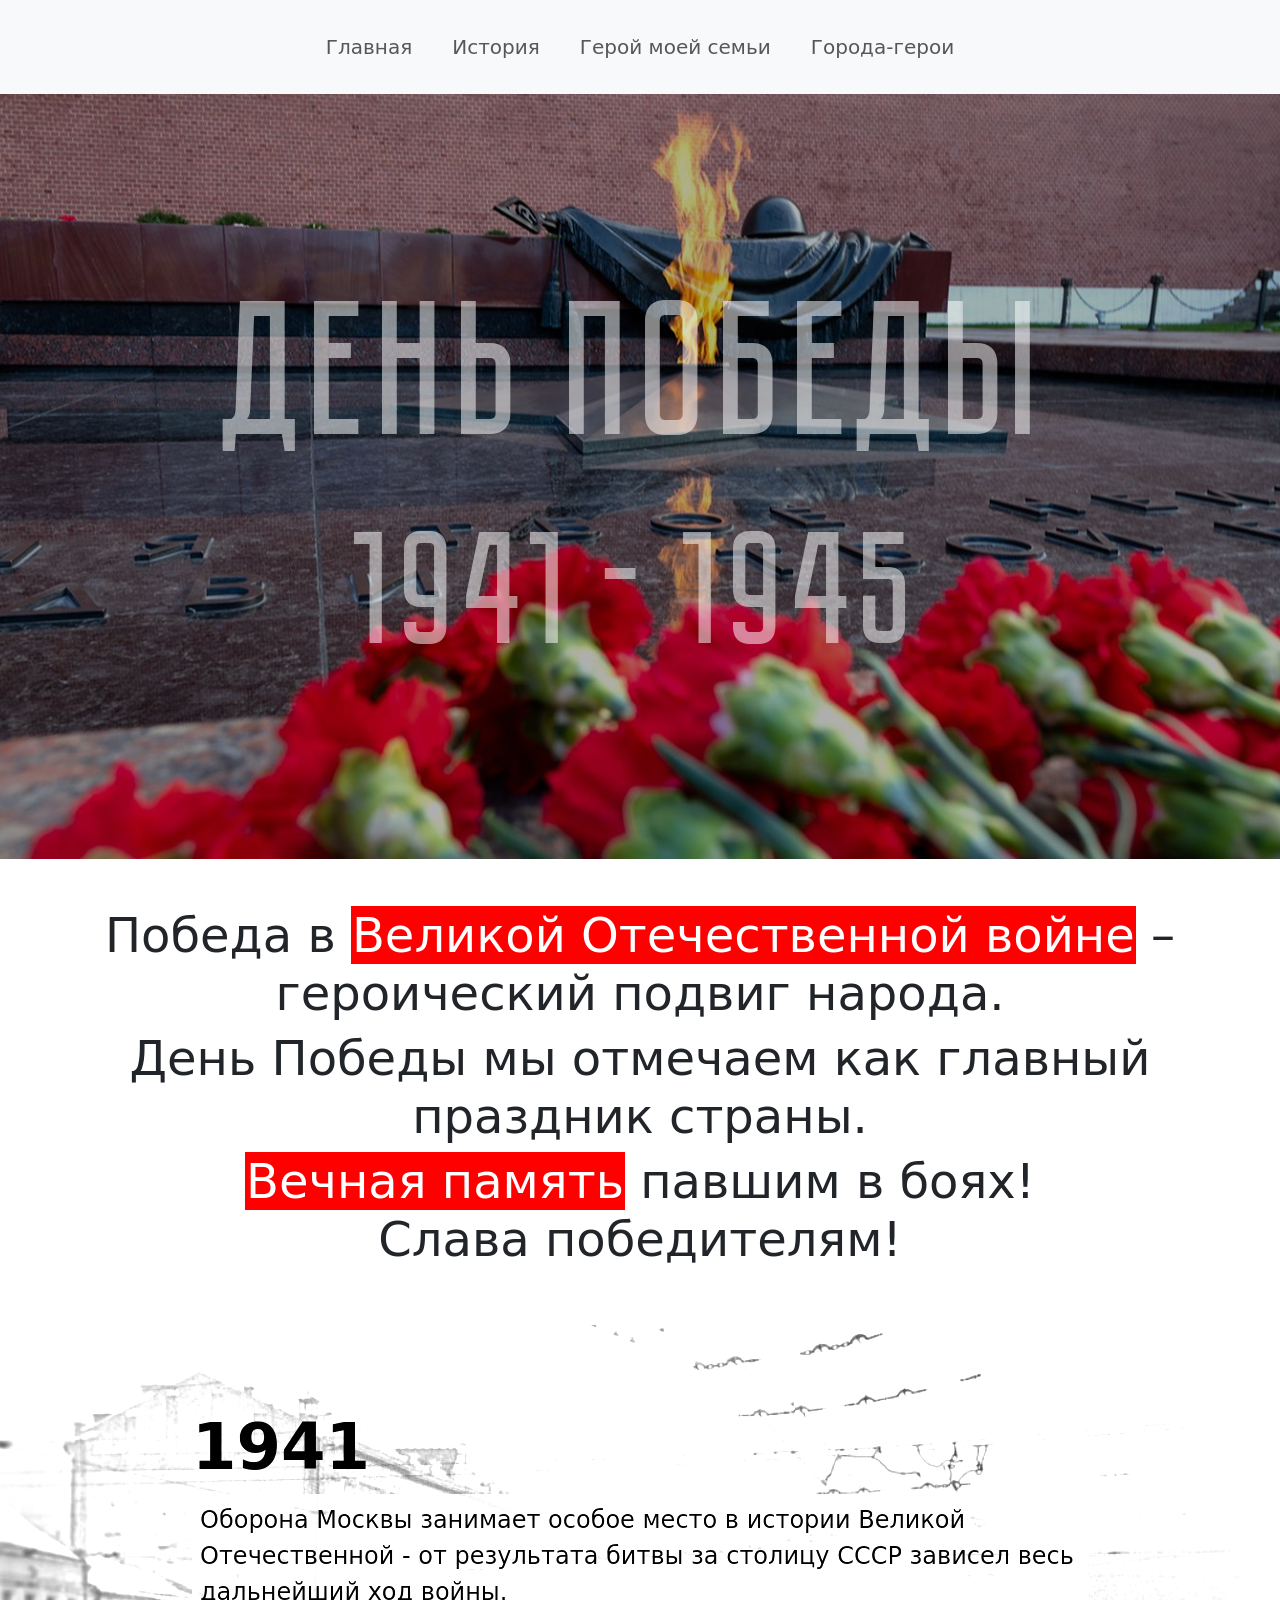
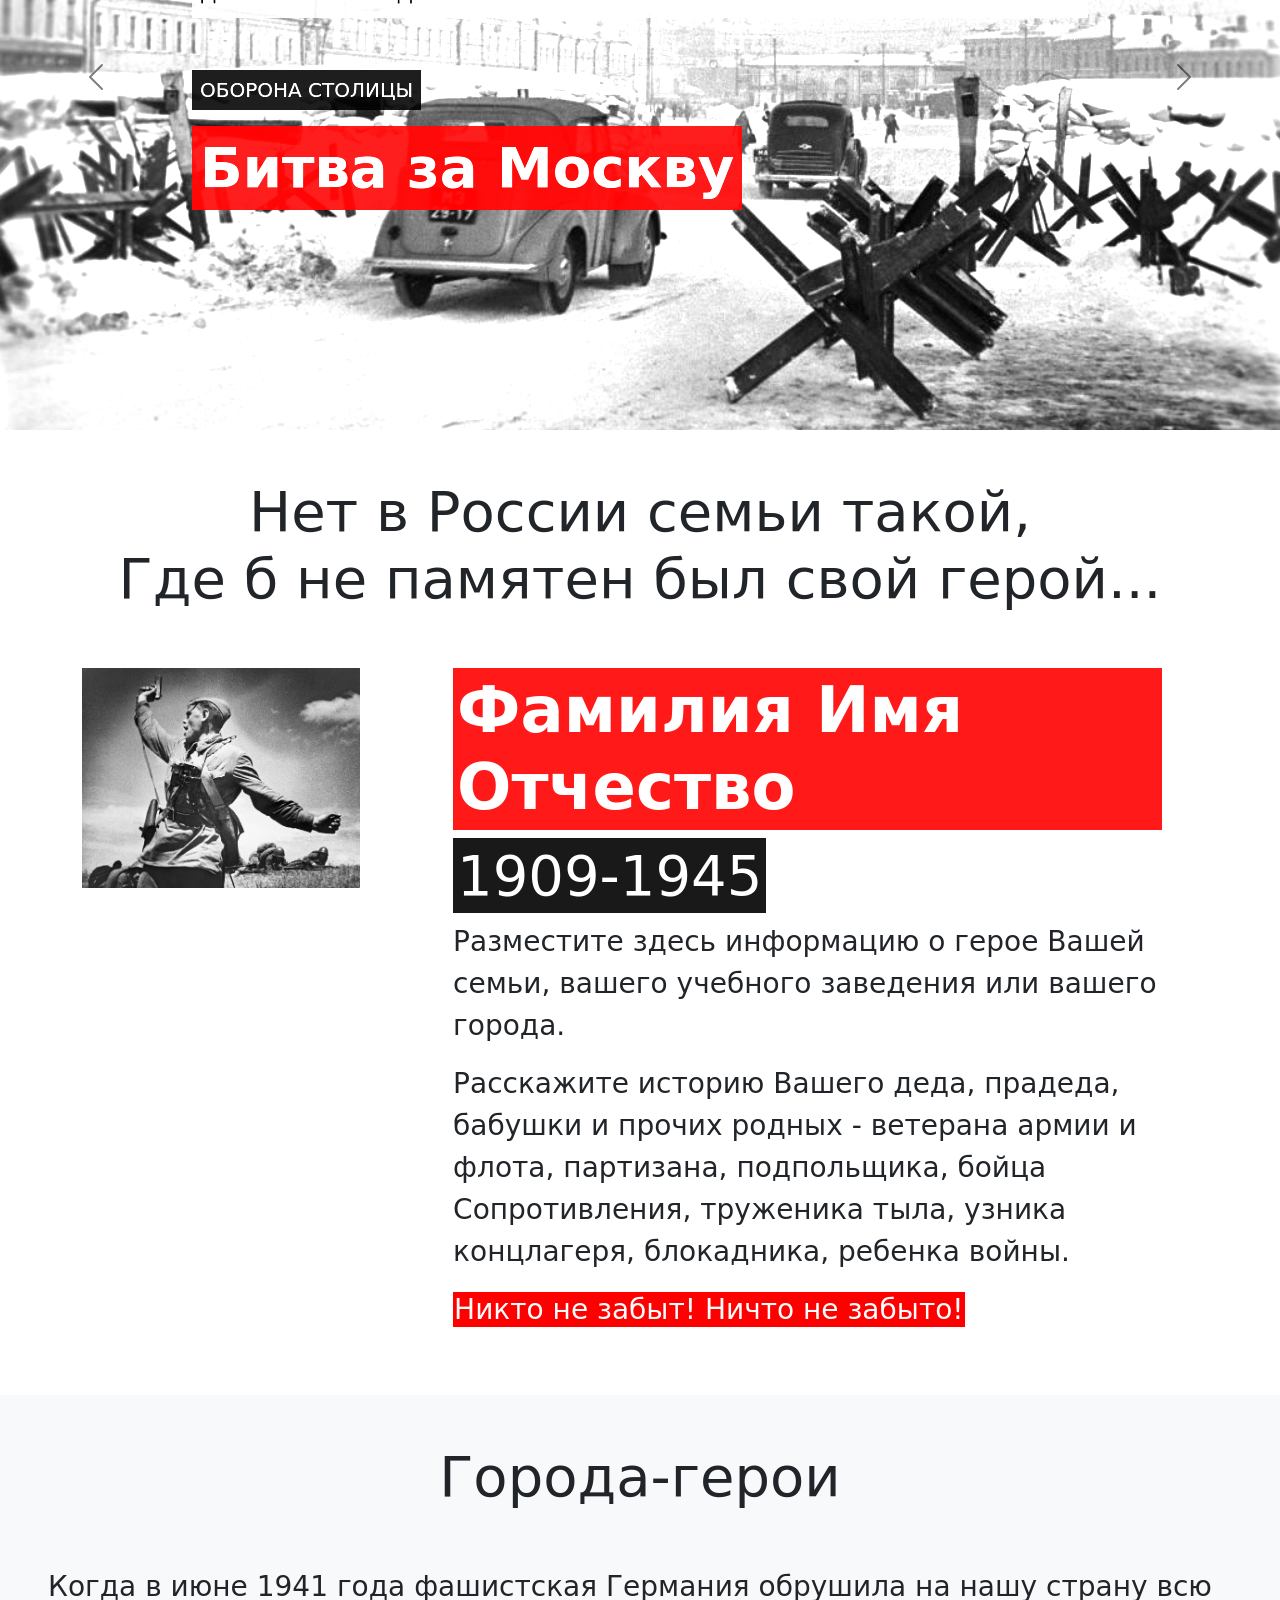
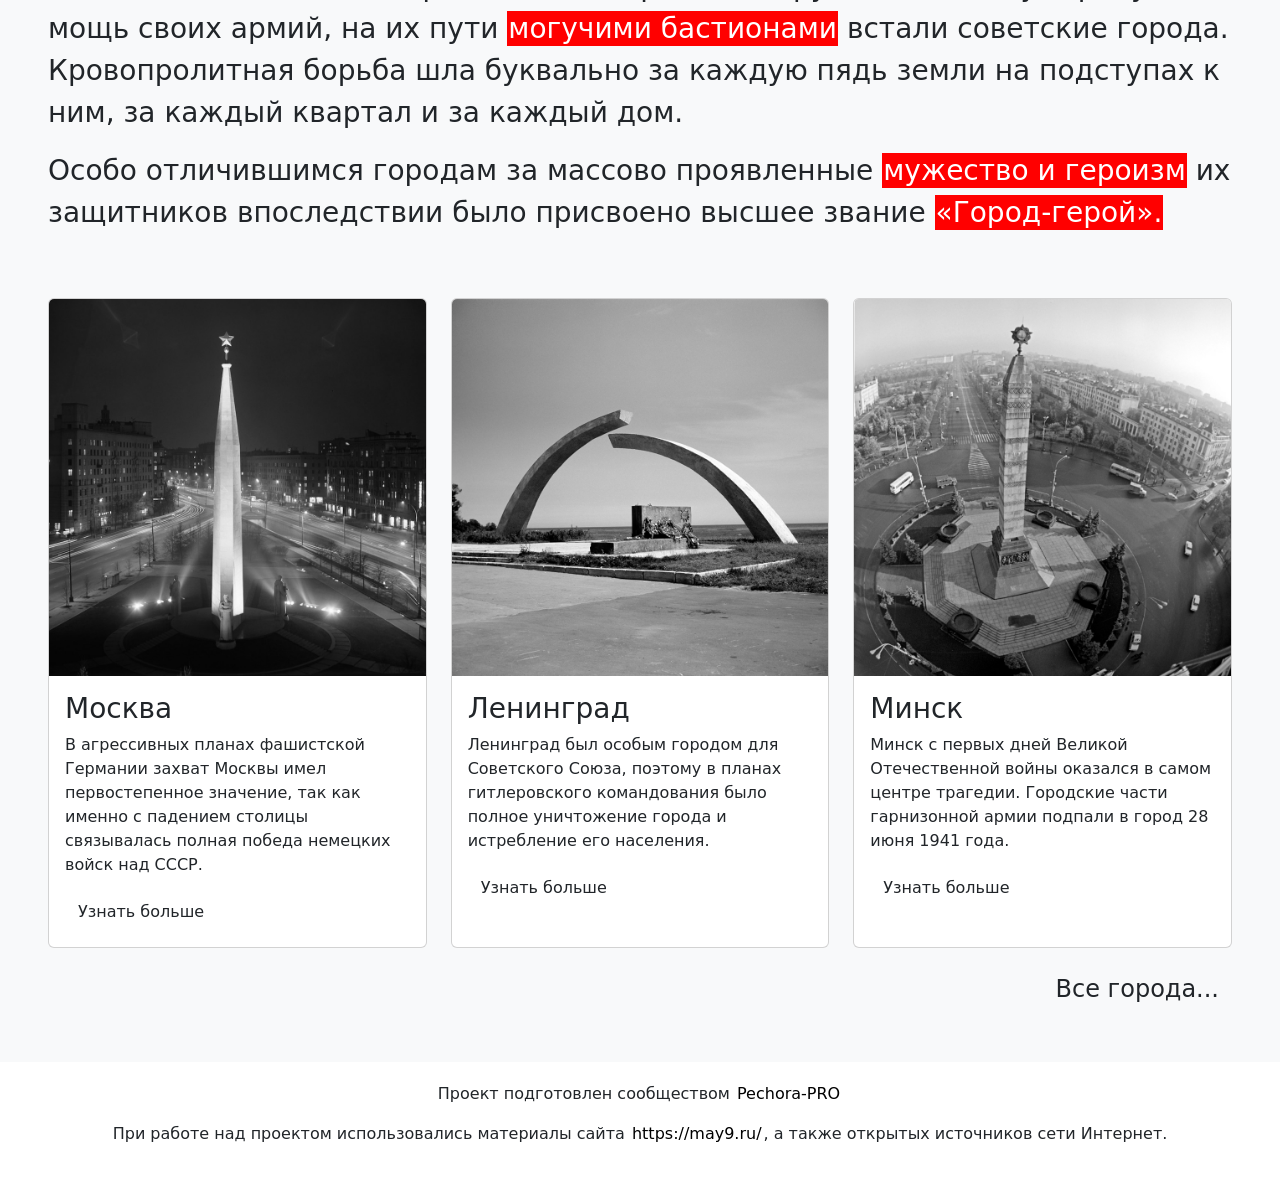
<file: denpobedi/index.html>
<!DOCTYPE html>
<html lang="ru">
<head>
    <meta charset="UTF-8">
    <meta name="viewport" content="width=device-width, initial-scale=1.0">
    <title>День Победы</title>
    <link href="https://cdn.jsdelivr.net/npm/bootstrap@5.3.3/dist/css/bootstrap.min.css" rel="stylesheet" integrity="sha384-QWTKZyjpPEjISv5WaRU9OFeRpok6YctnYmDr5pNlyT2bRjXh0JMhjY6hW+ALEwIH" crossorigin="anonymous">
    <link rel="stylesheet" href="assets/style/style.css">
</head>
<body>
    <!-- Меню -->
    <nav class="navbar navbar-expand-lg bg-body-tertiary">
        <div class="container-fluid p-3">
            <a class="navbar-brand d-block d-lg-none" href="index.html">День Победы</a>
            <button class="navbar-toggler" type="button" data-bs-toggle="collapse" data-bs-target="#header-nav" aria-controls="header-nav" aria-expanded="false" aria-label="Toggle navigation">
                <span class="navbar-toggler-icon"></span>
            </button>
            <div class="collapse navbar-collapse justify-content-md-center fs-5" id="header-nav">
                <div class="navbar-nav">
                    <a class="nav-link me-4" href="index.html">Главная</a>
                    <a class="nav-link me-4" href="index.html#history">История</a>
                    <a class="nav-link me-4" href="index.html#hero">Герой моей семьи</a>
                    <a class="nav-link" href="hero-city.html">Города-герои</a>
                </div>
            </div>
        </div>
    </nav>

    <!-- Баннер -->
    <section class="banner">
        <div class="content w-100">
            <h1>ДЕНЬ ПОБЕДЫ</h1>
            <h2>1941 - 1945</h2>
        </div>
    </section>

    <main>
        <!-- История -->
        <div class="history p-5 text-center" id="history">
            <h2 class="display-5">
                Победа в <span class="select">Великой Отечественной войне</span> – <br> героический подвиг народа.
            </h2>
            <h2 class="display-5">
                День Победы мы отмечаем как главный праздник страны.
            </h2>
            <h2 class="display-5">
                <span class="select">Вечная память</span> павшим в боях! <br> Слава победителям!
            </h2>
        </div>

        <!-- Карусель -->
        <div id="carousel" class="carousel slide" data-bs-theme="dark">
            <div class="carousel-inner">
                <!-- Слайд 1 -->
                <div class="carousel-item active" data-bs-interval="3000">
                    <img src="assets/media/carousel/battle-for-Moscow.jpg" class="d-block w-100" alt="Битва за Москву">
                    <div class="carousel-caption text-start">
                        <h4 class="display-3 carousel-date">1941</h4>
                        <p class="carousel-text p-2 d-none d-lg-block">Оборона Москвы занимает особое место в истории Великой Отечественной - от результата битвы за столицу СССР зависел весь дальнейший ход войны.</p>
                        <h5 class="carousel-note d-none d-sm-inline-block text-uppercase p-2 my-2">Оборона столицы</h5>
                        <br>
                        <h5 class="display-4 fw-bold carousel-title p-2 my-2">Битва за Москву</h5>
                    </div>
                </div>
                
                <!-- Слайд 2 -->
                <div class="carousel-item" data-bs-interval="3000">
                    <img src="assets/media/carousel/battle-for-the-Caucasus.jpg" class="d-block w-100" alt="Битва за Кавказ">
                    <div class="carousel-caption text-start">
                        <h4 class="display-3 carousel-date">1942-1943</h4>
                        <p class="carousel-text p-2 d-none d-lg-block">Битва за Кавказ имела огромное стратегическое значение - здесь решалась судьба нефтяных районов страны.</p>
                        <h5 class="carousel-note d-none d-sm-inline-block text-uppercase p-2 my-2">Южный фронт</h5>
                        <br>
                        <h5 class="display-4 fw-bold carousel-title p-2 my-2">Битва за Кавказ</h5>
                    </div>
                </div>

                <!-- Слайд 3 -->
                <div class="carousel-item" data-bs-interval="3000">
                    <img src="assets/media/carousel/battle-of-Kursk.jpg" class="d-block w-100" alt="Курская битва">
                    <div class="carousel-caption text-start">
                        <h4 class="display-3 carousel-date">1943</h4>
                        <p class="carousel-text p-2 d-none d-lg-block">Курская битва стала последним крупным наступлением вермахта на Восточном фронте и завершилась полной победой Красной Армии.</p>
                        <h5 class="carousel-note d-none d-sm-inline-block text-uppercase p-2 my-2">Коренной перелом</h5>
                        <br>
                        <h5 class="display-4 fw-bold carousel-title p-2 my-2">Курская битва</h5>
                    </div>
                </div>

                <!-- Слайд 4 -->
                <div class="carousel-item" data-bs-interval="3000">
                    <img src="assets/media/carousel/battle-of-Rzhev.jpg" class="d-block w-100" alt="Ржевская битва">
                    <div class="carousel-caption text-start">
                        <h4 class="display-3 carousel-date">1942-1943</h4>
                        <p class="carousel-text p-2 d-none d-lg-block">Ржевская битва - одна из самых кровопролитных сражений войны, где советские войска сковали значительные силы противника.</p>
                        <h5 class="carousel-note d-none d-sm-inline-block text-uppercase p-2 my-2">Ржевский выступ</h5>
                        <br>
                        <h5 class="display-4 fw-bold carousel-title p-2 my-2">Ржевская битва</h5>
                    </div>
                </div>

                <!-- Слайд 5 -->
                <div class="carousel-item" data-bs-interval="3000">
                    <img src="assets/media/carousel/battle-of-Stalingrad.jpg" class="d-block w-100" alt="Сталинградская битва">
                    <div class="carousel-caption text-start">
                        <h4 class="display-3 carousel-date">1942-1943</h4>
                        <p class="carousel-text p-2 d-none d-lg-block">Сталинградская битва стала коренным переломом в ходе Великой Отечественной войны.</p>
                        <h5 class="carousel-note d-none d-sm-inline-block text-uppercase p-2 my-2">Коренной перелом</h5>
                        <br>
                        <h5 class="display-4 fw-bold carousel-title p-2 my-2">Сталинградская битва</h5>
                    </div>
                </div>

                <!-- Слайд 6 -->
                <div class="carousel-item" data-bs-interval="3000">
                    <img src="assets/media/carousel/battle-of-the-Dnieper.jpg" class="d-block w-100" alt="Битва за Днепр">
                    <div class="carousel-caption text-start">
                        <h4 class="display-3 carousel-date">1943</h4>
                        <p class="carousel-text p-2 d-none d-lg-block">Битва за Днепр - одна из крупнейших военных операций, в ходе которой была освобождена Левобережная Украина.</p>
                        <h5 class="carousel-note d-none d-sm-inline-block text-uppercase p-2 my-2">Освобождение Украины</h5>
                        <br>
                        <h5 class="display-4 fw-bold carousel-title p-2 my-2">Битва за Днепр</h5>
                    </div>
                </div>

                <!-- Слайд 7 -->
                <div class="carousel-item" data-bs-interval="3000">
                    <img src="assets/media/carousel/defense-of-Leningrad.jpg" class="d-block w-100" alt="Оборона Ленинграда">
                    <div class="carousel-caption text-start">
                        <h4 class="display-3 carousel-date">1941-1944</h4>
                        <p class="carousel-text p-2 d-none d-lg-block">900 дней длилась блокада Ленинграда. Город выстоял благодаря мужеству его жителей и защитников.</p>
                        <h5 class="carousel-note d-none d-sm-inline-block text-uppercase p-2 my-2">Блокада</h5>
                        <br>
                        <h5 class="display-4 fw-bold carousel-title p-2 my-2">Оборона Ленинграда</h5>
                    </div>
                </div>

                <!-- Слайд 8 -->
                <div class="carousel-item" data-bs-interval="3000">
                    <img src="assets/media/carousel/defense-of-Sevastopol.jpg" class="d-block w-100" alt="Оборона Севастополя">
                    <div class="carousel-caption text-start">
                        <h4 class="display-3 carousel-date">1941-1942</h4>
                        <p class="carousel-text p-2 d-none d-lg-block">250 дней героической обороны Севастополя сковали значительные силы противника.</p>
                        <h5 class="carousel-note d-none d-sm-inline-block text-uppercase p-2 my-2">Героическая оборона</h5>
                        <br>
                        <h5 class="display-4 fw-bold carousel-title p-2 my-2">Оборона Севастополя</h5>
                    </div>
                </div>

                <!-- Слайд 9 -->
                <div class="carousel-item" data-bs-interval="3000">
                    <img src="assets/media/carousel/finland.jpg" class="d-block w-100" alt="Советско-финская война">
                    <div class="carousel-caption text-start">
                        <h4 class="display-3 carousel-date">1939-1940</h4>
                        <p class="carousel-text p-2 d-none d-lg-block">Советско-финская война укрепила северо-западные границы СССР накануне Великой Отечественной.</p>
                        <h5 class="carousel-note d-none d-sm-inline-block text-uppercase p-2 my-2">Зимняя война</h5>
                        <br>
                        <h5 class="display-4 fw-bold carousel-title p-2 my-2">Советско-финская война</h5>
                    </div>
                </div>

                <!-- Слайд 10 -->
                <div class="carousel-item" data-bs-interval="3000">
                    <img src="assets/media/carousel/liberation-of-Crimea.jpg" class="d-block w-100" alt="Освобождение Крыма">
                    <div class="carousel-caption text-start">
                        <h4 class="display-3 carousel-date">1944</h4>
                        <p class="carousel-text p-2 d-none d-lg-block">Крымская наступательная операция завершилась полным освобождением Крыма от фашистских захватчиков.</p>
                        <h5 class="carousel-note d-none d-sm-inline-block text-uppercase p-2 my-2">Освобождение</h5>
                        <br>
                        <h5 class="display-4 fw-bold carousel-title p-2 my-2">Освобождение Крыма</h5>
                    </div>
                </div>

                <!-- Слайд 11 -->
                <div class="carousel-item" data-bs-interval="3000">
                    <img src="assets/media/carousel/liberation-of-Hungary.jpg" class="d-block w-100" alt="Освобождение Венгрии">
                    <div class="carousel-caption text-start">
                        <h4 class="display-3 carousel-date">1944-1945</h4>
                        <p class="carousel-text p-2 d-none d-lg-block">Будапештская операция - освобождение Венгрии от фашистской оккупации.</p>
                        <h5 class="carousel-note d-none d-sm-inline-block text-uppercase p-2 my-2">Венгрия</h5>
                        <br>
                        <h5 class="display-4 fw-bold carousel-title p-2 my-2">Освобождение Венгрии</h5>
                    </div>
                </div>

                <!-- Слайд 12 -->
                <div class="carousel-item" data-bs-interval="3000">
                    <img src="assets/media/carousel/liberation-of-Poland.jpg" class="d-block w-100" alt="Освобождение Польши">
                    <div class="carousel-caption text-start">
                        <h4 class="display-3 carousel-date">1944-1945</h4>
                        <p class="carousel-text p-2 d-none d-lg-block">Висло-Одерская операция - освобождение Польши и выход к границам Германии.</p>
                        <h5 class="carousel-note d-none d-sm-inline-block text-uppercase p-2 my-2">Польша</h5>
                        <br>
                        <h5 class="display-4 fw-bold carousel-title p-2 my-2">Освобождение Польши</h5>
                    </div>
                </div>

                <!-- Слайд 13 -->
                <div class="carousel-item" data-bs-interval="3000">
                    <img src="assets/media/carousel/liberation-of-Right-Bank-Ukraine.jpg" class="d-block w-100" alt="Освобождение Правобережной Украины">
                    <div class="carousel-caption text-start">
                        <h4 class="display-3 carousel-date">1944</h4>
                        <p class="carousel-text p-2 d-none d-lg-block">Днепровско-Карпатская операция - полное освобождение Правобережной Украины.</p>
                        <h5 class="carousel-note d-none d-sm-inline-block text-uppercase p-2 my-2">Украина</h5>
                        <br>
                        <h5 class="display-4 fw-bold carousel-title p-2 my-2">Освобождение Правобережной Украины</h5>
                    </div>
                </div>

                <!-- Слайд 14 -->
                <div class="carousel-item" data-bs-interval="3000">
                    <img src="assets/media/carousel/liberation-of-Romania.jpg" class="d-block w-100" alt="Освобождение Румынии">
                    <div class="carousel-caption text-start">
                        <h4 class="display-3 carousel-date">1944</h4>
                        <p class="carousel-text p-2 d-none d-lg-block">Ясско-Кишиневская операция - освобождение Румынии и выход к Балканам.</p>
                        <h5 class="carousel-note d-none d-sm-inline-block text-uppercase p-2 my-2">Румыния</h5>
                        <br>
                        <h5 class="display-4 fw-bold carousel-title p-2 my-2">Освобождение Румынии</h5>
                    </div>
                </div>

                <!-- Слайд 15 -->
                <div class="carousel-item" data-bs-interval="3000">
                    <img src="assets/media/carousel/liberation-of-the-Baltic.jpg" class="d-block w-100" alt="Освобождение Прибалтики">
                    <div class="carousel-caption text-start">
                        <h4 class="display-3 carousel-date">1944</h4>
                        <p class="carousel-text p-2 d-none d-lg-block">Прибалтийская операция - освобождение Литвы, Латвии и Эстонии.</p>
                        <h5 class="carousel-note d-none d-sm-inline-block text-uppercase p-2 my-2">Прибалтика</h5>
                        <br>
                        <h5 class="display-4 fw-bold carousel-title p-2 my-2">Освобождение Прибалтики</h5>
                    </div>
                </div>

                <!-- Слайд 16 -->
                <div class="carousel-item" data-bs-interval="3000">
                    <img src="assets/media/carousel/operation-Bagration.jpg" class="d-block w-100" alt="Операция Багратион">
                    <div class="carousel-caption text-start">
                        <h4 class="display-3 carousel-date">1944</h4>
                        <p class="carousel-text p-2 d-none d-lg-block">Операция «Багратион» - одна из крупнейших военных операций, в результате которой была освобождена Белоруссия.</p>
                        <h5 class="carousel-note d-none d-sm-inline-block text-uppercase p-2 my-2">Белоруссия</h5>
                        <br>
                        <h5 class="display-4 fw-bold carousel-title p-2 my-2">Операция «Багратион»</h5>
                    </div>
                </div>

                <!-- Слайд 17 -->
                <div class="carousel-item" data-bs-interval="3000">
                    <img src="assets/media/carousel/results-of-the-war.jpg" class="d-block w-100" alt="Итоги войны">
                    <div class="carousel-caption text-start">
                        <h4 class="display-3 carousel-date">1945</h4>
                        <p class="carousel-text p-2 d-none d-lg-block">9 мая 1945 года - День Победы! Великая Отечественная война завершилась полной победой советского народа.</p>
                        <h5 class="carousel-note d-none d-sm-inline-block text-uppercase p-2 my-2">Победа!</h5>
                        <br>
                        <h5 class="display-4 fw-bold carousel-title p-2 my-2">Итоги войны</h5>
                    </div>
                </div>

                <!-- Слайд 18 -->
                <div class="carousel-item" data-bs-interval="3000">
                    <img src="assets/media/carousel/second-front.jpg" class="d-block w-100" alt="Второй фронт">
                    <div class="carousel-caption text-start">
                        <h4 class="display-3 carousel-date">1944</h4>
                        <p class="carousel-text p-2 d-none d-lg-block">Открытие второго фронта в Нормандии ускорило разгром фашистской Германии.</p>
                        <h5 class="carousel-note d-none d-sm-inline-block text-uppercase p-2 my-2">Нормандия</h5>
                        <br>
                        <h5 class="display-4 fw-bold carousel-title p-2 my-2">Открытие второго фронта</h5>
                    </div>
                </div>

                <!-- Слайд 19 -->
                <div class="carousel-item" data-bs-interval="3000">
                    <img src="assets/media/carousel/storming-Berlin.jpg" class="d-block w-100" alt="Штурм Берлина">
                    <div class="carousel-caption text-start">
                        <h4 class="display-3 carousel-date">1945</h4>
                        <p class="carousel-text p-2 d-none d-lg-block">Штурм Берлина - завершающая битва Великой Отечественной войны. Знамя Победы над Рейхстагом!</p>
                        <h5 class="carousel-note d-none d-sm-inline-block text-uppercase p-2 my-2">Берлин</h5>
                        <br>
                        <h5 class="display-4 fw-bold carousel-title p-2 my-2">Штурм Берлина</h5>
                    </div>
                </div>
            </div>
            
            <button class="carousel-control-prev" type="button" data-bs-target="#carousel" data-bs-slide="prev">
                <span class="carousel-control-prev-icon" aria-hidden="true"></span>
                <span class="visually-hidden">Назад</span>
            </button>
            <button class="carousel-control-next" type="button" data-bs-target="#carousel" data-bs-slide="next">
                <span class="carousel-control-next-icon" aria-hidden="true"></span>
                <span class="visually-hidden">Вперед</span>
            </button>
        </div>

        <!-- Герой моей семьи -->
        <section class="hero p-5" id="hero">
            <h2 class="display-4 text-center pb-5">Нет в России семьи такой,<br> Где б не памятен был свой герой...</h2>
            <div class="hero-info row d-flex justify-content-evenly">
                <div class="col col-12 col-md-3 hero mb-3 text-center">
                    <img src="assets/media/hero.jpg" alt="Фото героя" class="hero-photo img-fluid">
                </div>
                <div class="col col-12 col-md-8 hero-history px-5">
                    <h2 class="hero-name display-3 p-1">Фамилия Имя Отчество</h2>
                    <h3 class="hero-date display-4 p-1">1909-1945</h3>
                    <p class="fs-3">Разместите здесь информацию о герое Вашей семьи, вашего учебного заведения или вашего города.</p>
                    <p class="fs-3">Расскажите историю Вашего деда, прадеда, бабушки и прочих родных - ветерана армии и флота, партизана, подпольщика, бойца Сопротивления, труженика тыла, узника концлагеря, блокадника, ребенка войны.</p>
                    <p class="fs-3"><span class="select">Никто не забыт! Ничто не забыто!</span></p>
                </div>
            </div>
        </section>

        <!-- Города-Герои (превью) -->
        <section class="hero-city p-5 bg-body-tertiary" id="hero-city">
            <h2 class="display-4 text-center pb-5">Города-герои</h2>
            <p class="fs-3">Когда в июне 1941 года фашистская Германия обрушила на нашу страну всю мощь своих армий, на их пути <span class="select">могучими бастионами</span> встали советские города. Кровопролитная борьба шла буквально за каждую пядь земли на подступах к ним, за каждый квартал и за каждый дом.</p>
            <p class="fs-3 pb-5">Особо отличившимся городам за массово проявленные <span class="select">мужество и героизм</span> их защитников впоследствии было присвоено высшее звание <span class="select">«Город-герой».</span></p>
            
            <div class="cards d-flex justify-content-evenly row row-cols-1 row-cols-md-3 g-4">
                <!-- Москва -->
                <div class="col">
                    <div class="card h-100">
                        <img src="assets/media/hero-city/moskow.jpg" class="card-img-top" alt="Москва">
                        <div class="card-body">
                            <h5 class="card-title fs-3">Москва</h5>
                            <p class="card-text">В агрессивных планах фашистской Германии захват Москвы имел первостепенное значение, так как именно с падением столицы связывалась полная победа немецких войск над СССР.</p>
                            <a href="https://may9.ru/victory/heroic-cities/moskva/" target="_blank" class="btn stretched-link">Узнать больше</a>
                        </div>
                    </div>
                </div>
                
                <!-- Ленинград -->
                <div class="col">
                    <div class="card h-100">
                        <img src="assets/media/hero-city/leningrad.jpg" class="card-img-top" alt="Ленинград">
                        <div class="card-body">
                            <h5 class="card-title fs-3">Ленинград</h5>
                            <p class="card-text">Ленинград был особым городом для Советского Союза, поэтому в планах гитлеровского командования было полное уничтожение города и истребление его населения.</p>
                            <a href="https://may9.ru/victory/heroic-cities/leningrad/" target="_blank" class="btn stretched-link">Узнать больше</a>
                        </div>
                    </div>
                </div>
                
                <!-- Минск -->
                <div class="col">
                    <div class="card h-100">
                        <img src="assets/media/hero-city/minsk.jpg" class="card-img-top" alt="Минск">
                        <div class="card-body">
                            <h5 class="card-title fs-3">Минск</h5>
                            <p class="card-text">Минск с первых дней Великой Отечественной войны оказался в самом центре трагедии. Городские части гарнизонной армии подпали в город 28 июня 1941 года.</p>
                            <a href="https://may9.ru/victory/heroic-cities/minsk/" target="_blank" class="btn stretched-link">Узнать больше</a>
                        </div>
                    </div>
                </div>
            </div>
            
            <div class="d-flex justify-content-end">
                <a href="hero-city.html" class="btn fs-4 mt-3">Все города...</a>
            </div>
        </section>
    </main>

    <!-- Подвал -->
    <footer class="footer text-center p-1">
        <div class="content p-3">
            <p>Проект подготовлен сообществом <a href="https://vk.com/pechora_pro" target="_blank">Pechora-PRO</a></p>
            <p>При работе над проектом использовались материалы сайта <a href="https://may9.ru/" target="_blank">https://may9.ru/</a>, а также открытых источников сети Интернет.</p>
        </div>
    </footer>

    <script src="https://cdn.jsdelivr.net/npm/bootstrap@5.3.3/dist/js/bootstrap.bundle.min.js" integrity="sha384-YvpcrYf0tY3lHB60NNkmXc5s9fDVZLESaAA55NDzOxhy9GkcIdslK1eN7N6jIeHz" crossorigin="anonymous"></script>
</body>
</html>
</file>
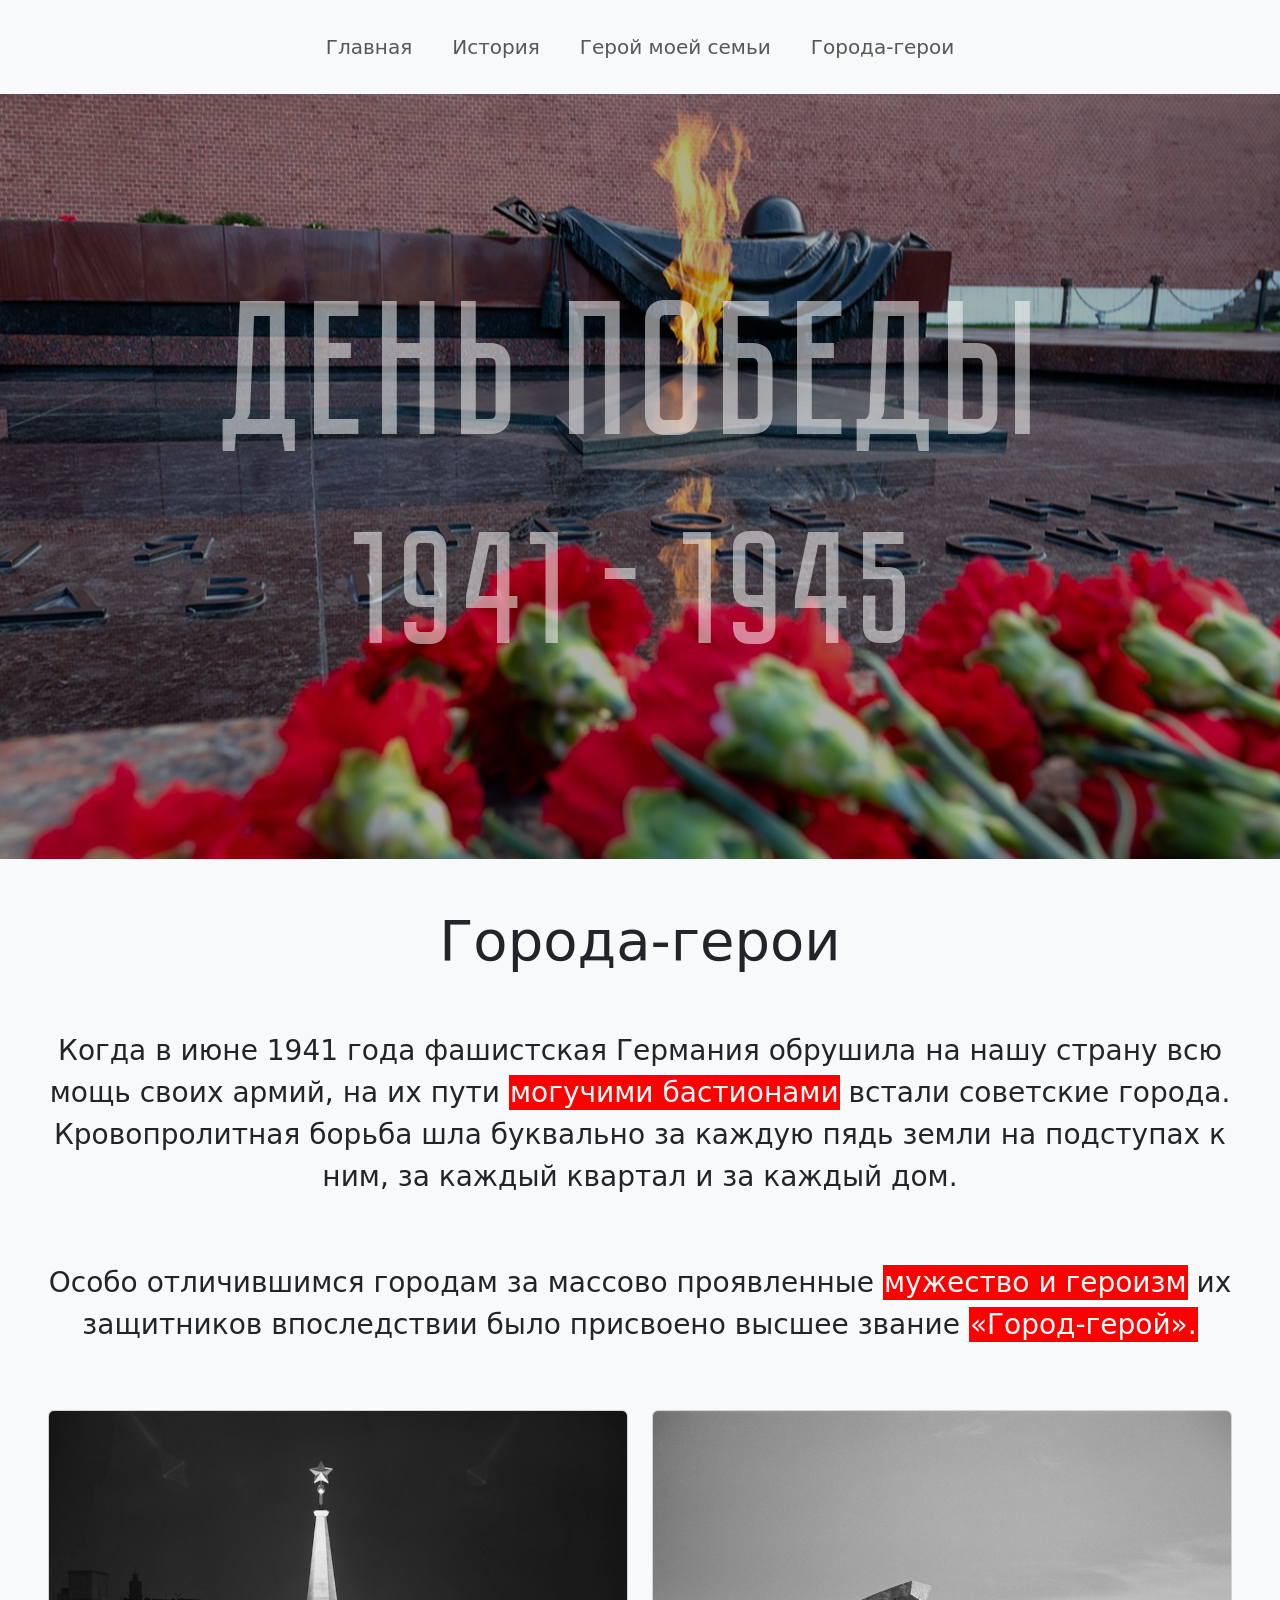
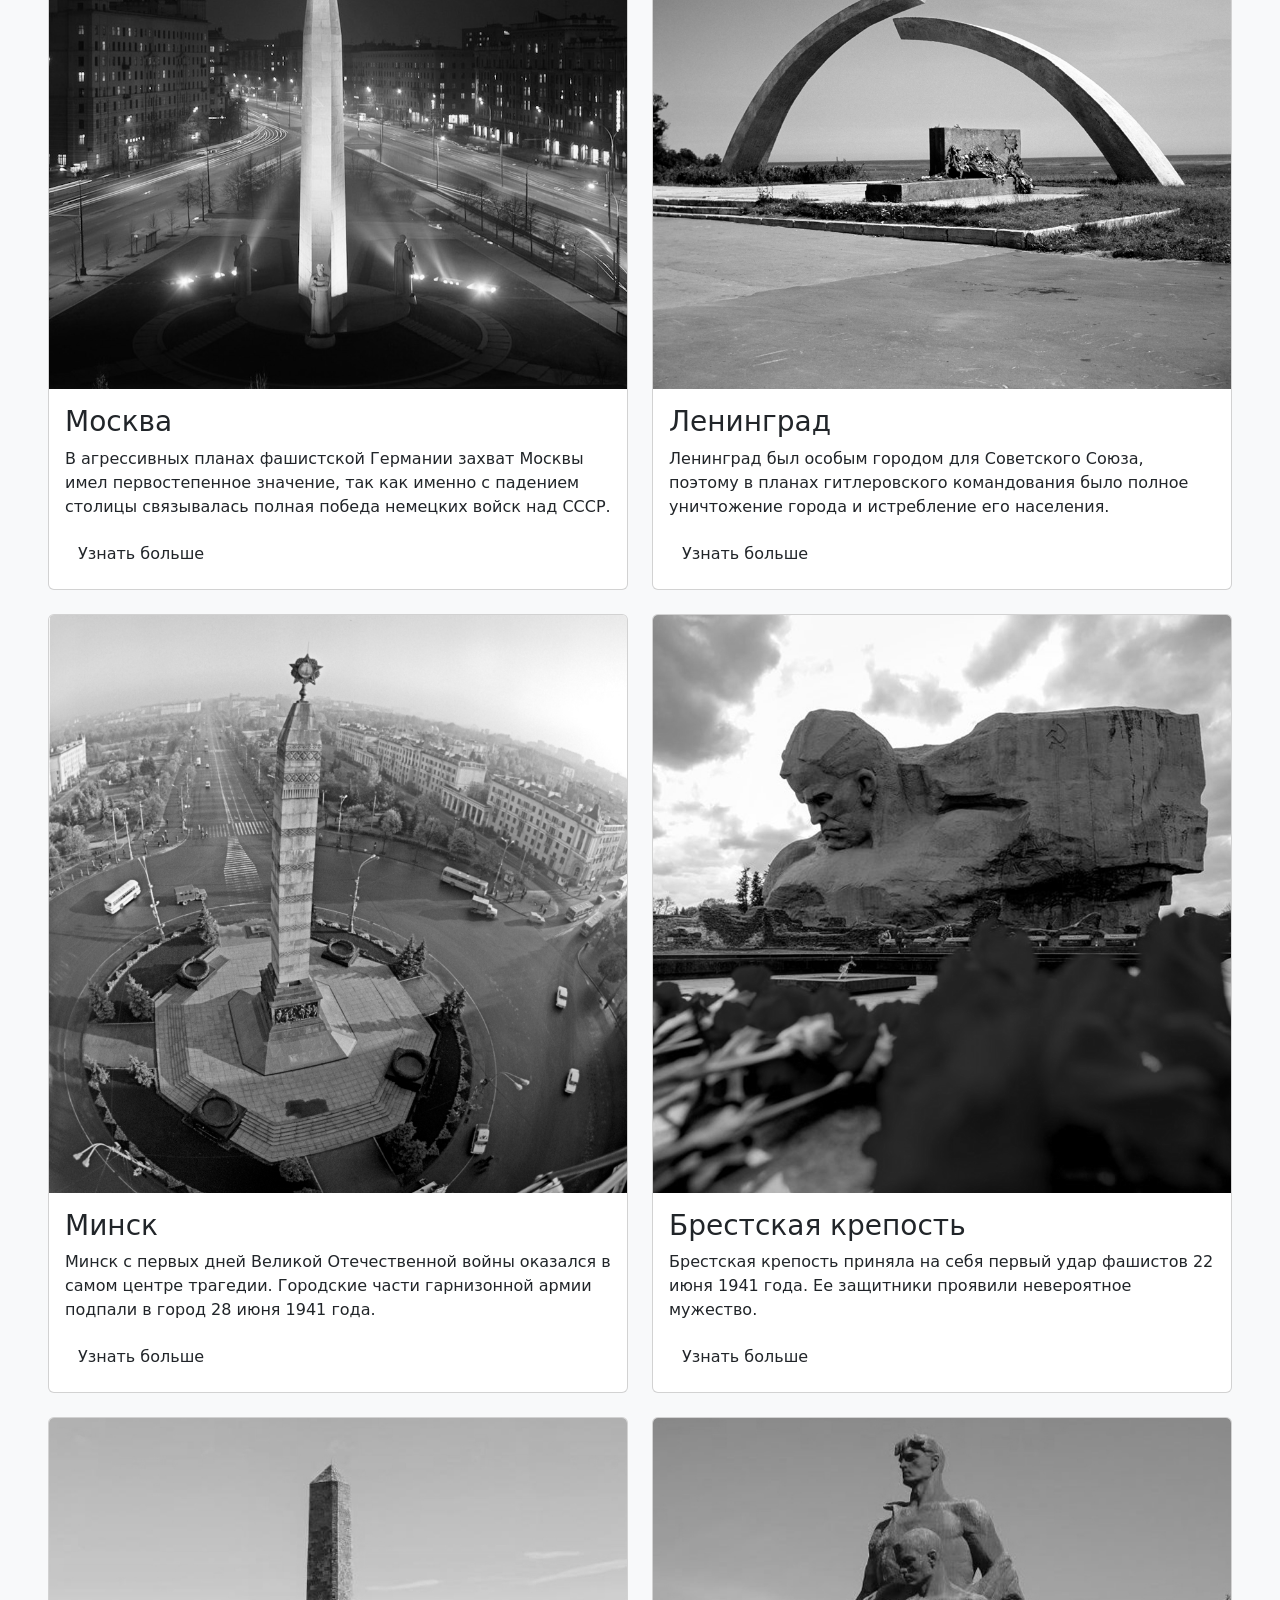
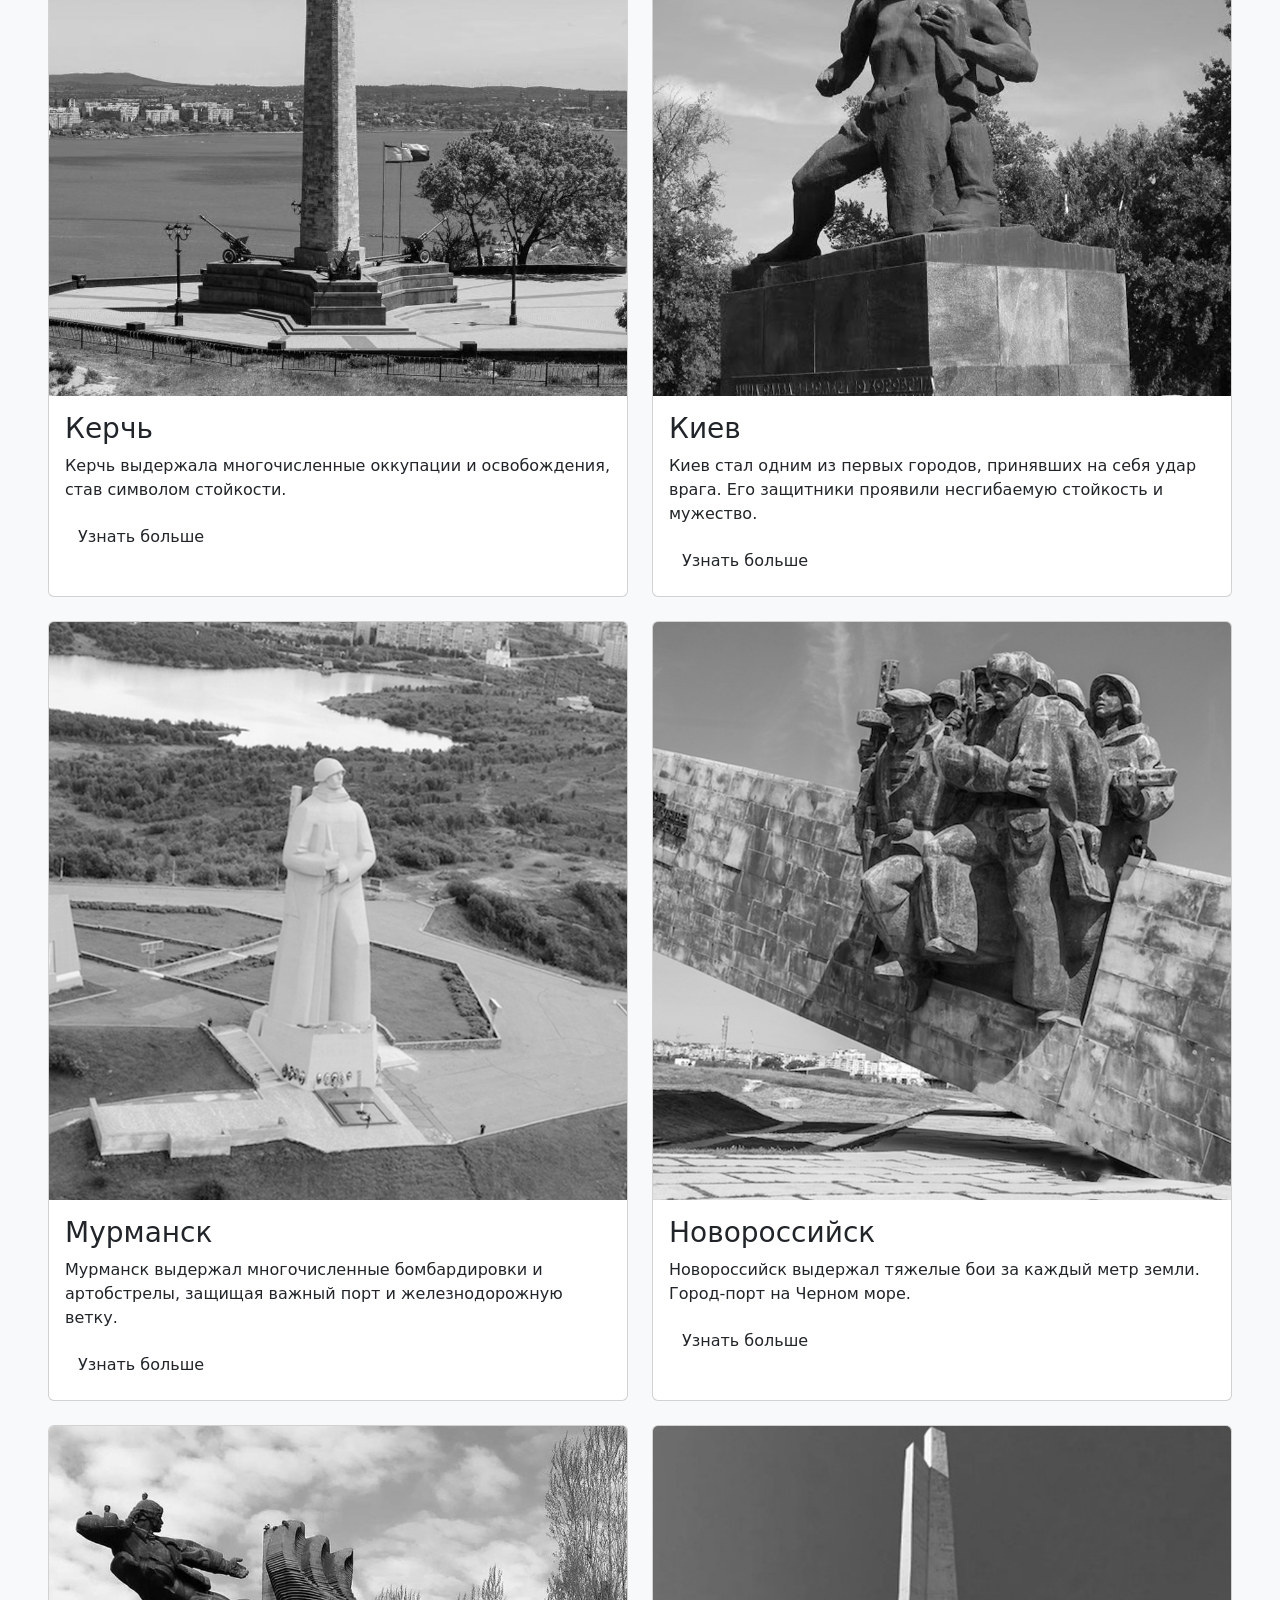
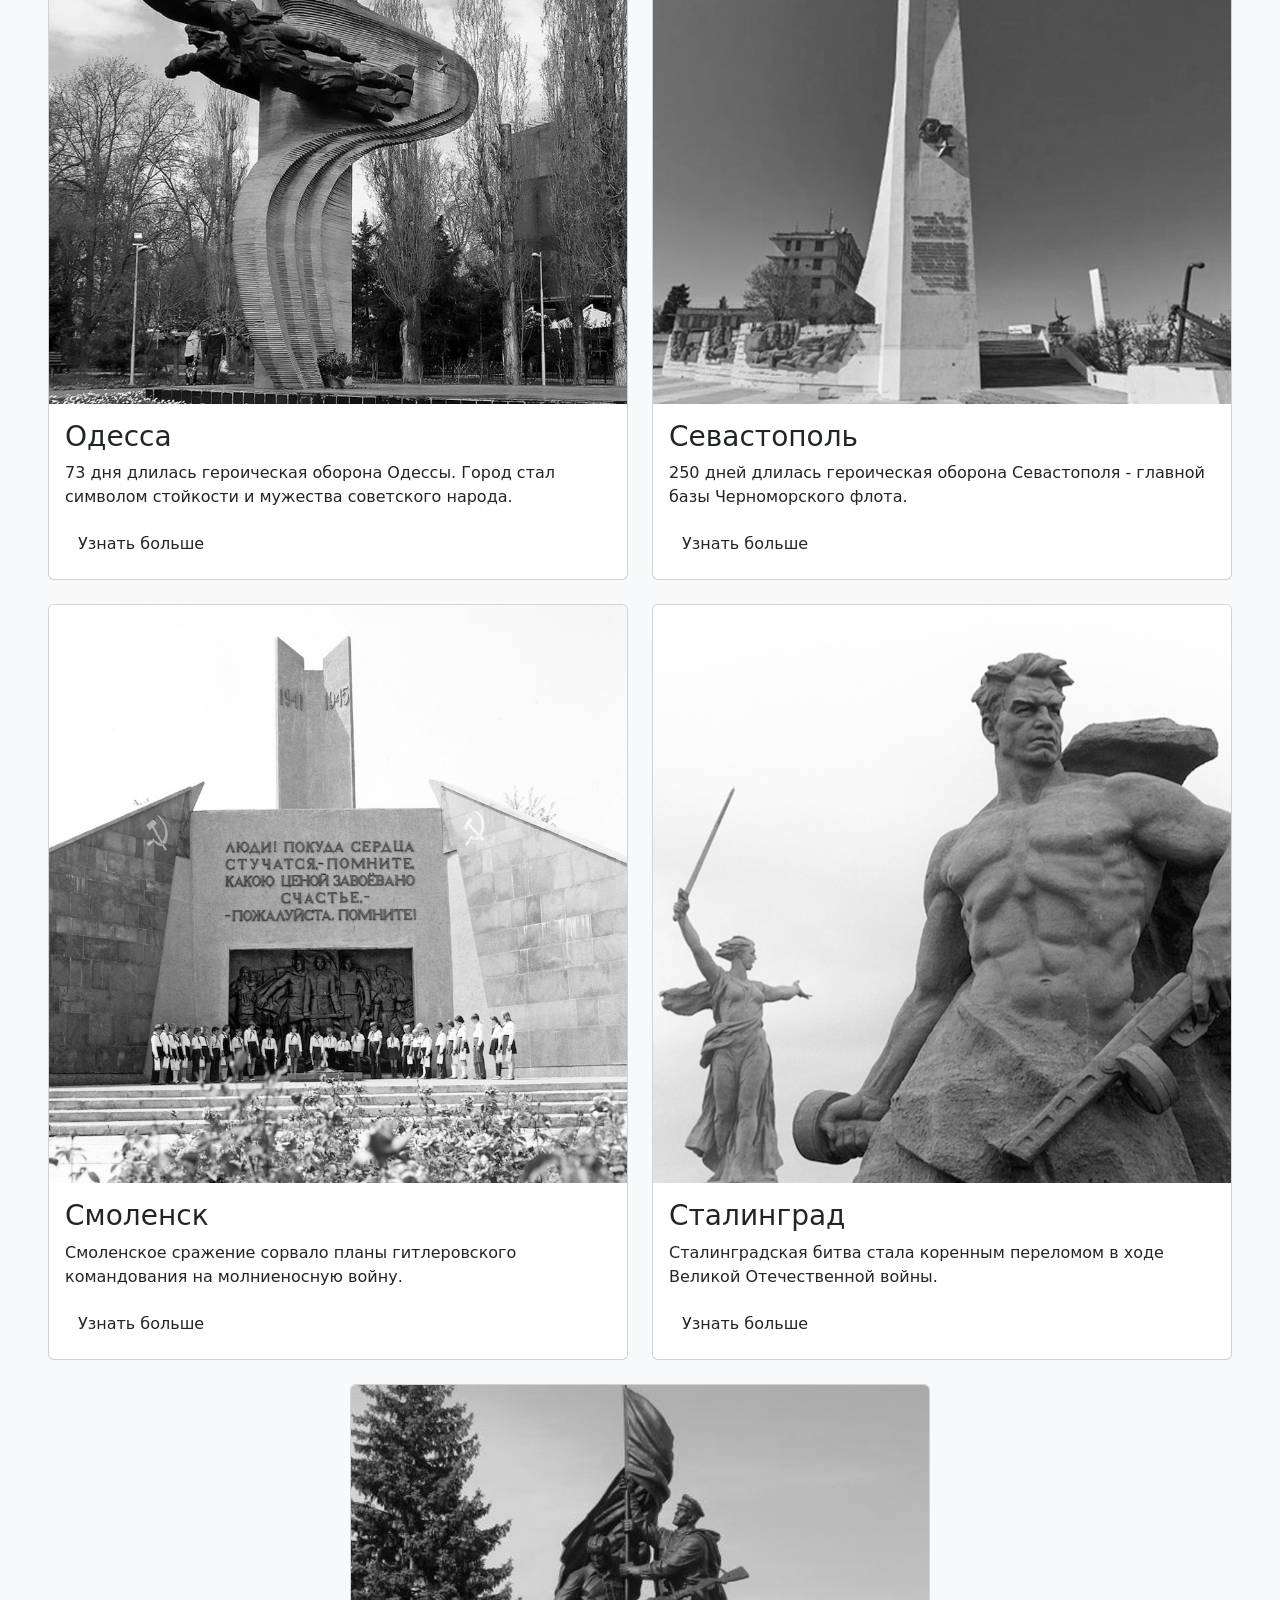
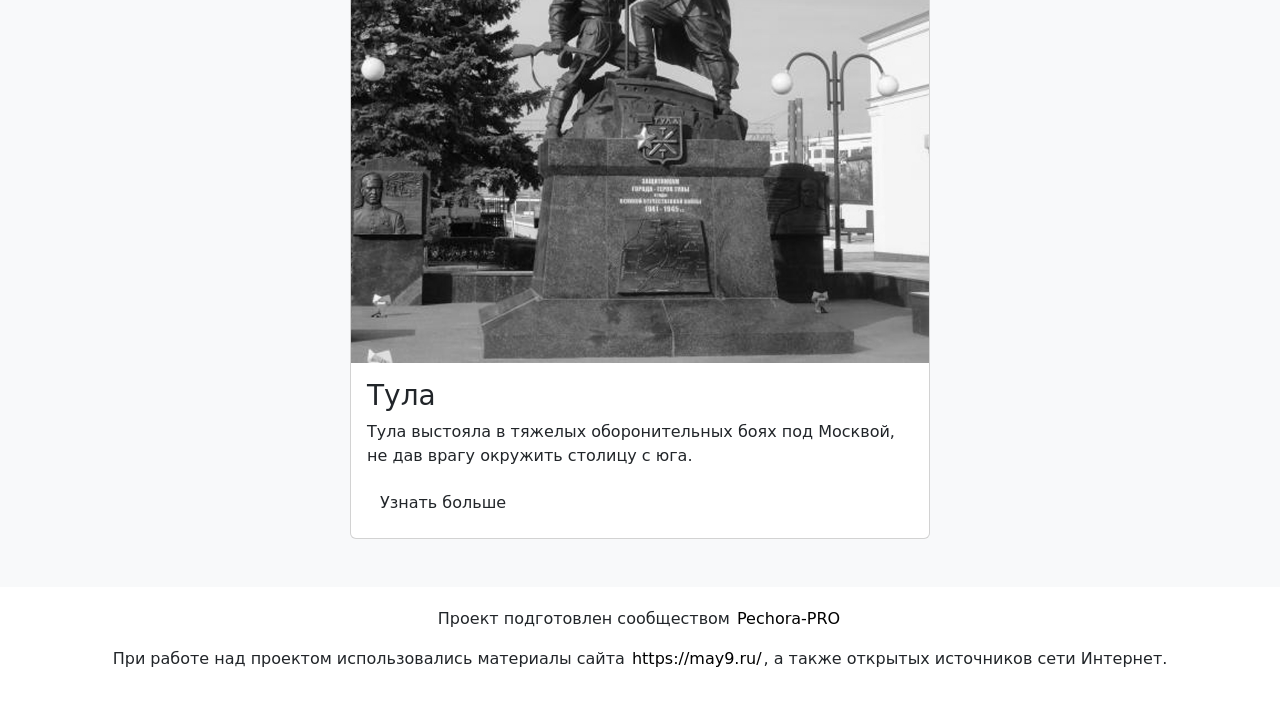
<file: denpobedi/hero-city.html>
<!DOCTYPE html>
<html lang="ru">
<head>
    <meta charset="UTF-8">
    <meta name="viewport" content="width=device-width, initial-scale=1.0">
    <title>День Победы</title>
    <link href="https://cdn.jsdelivr.net/npm/bootstrap@5.3.3/dist/css/bootstrap.min.css" rel="stylesheet" integrity="sha384-QWTKZyjpPEjISv5WaRU9OFeRpok6YctnYmDr5pNlyT2bRjXh0JMhjY6hW+ALEwIH" crossorigin="anonymous">
    <link rel="stylesheet" href="assets/style/style.css">
</head>
<body>
    <!-- Меню -->
    <nav class="navbar navbar-expand-lg bg-body-tertiary">
        <div class="container-fluid p-3">
            <a class="navbar-brand d-block d-lg-none" href="index.html">День Победы</a>
            <button class="navbar-toggler" type="button" data-bs-toggle="collapse" data-bs-target="#header-nav" aria-controls="header-nav" aria-expanded="false" aria-label="Toggle navigation">
                <span class="navbar-toggler-icon"></span>
            </button>
            <div class="collapse navbar-collapse justify-content-md-center fs-5" id="header-nav">
                <div class="navbar-nav">
                    <a class="nav-link me-4" href="index.html">Главная</a>
                    <a class="nav-link me-4" href="index.html#history">История</a>
                    <a class="nav-link me-4" href="index.html#hero">Герой моей семьи</a>
                    <a class="nav-link" href="hero-city.html">Города-герои</a>
                </div>
            </div>
        </div>
    </nav>

    <!-- Баннер -->
    <section class="banner">
        <div class="content w-100">
            <h1>ДЕНЬ ПОБЕДЫ</h1>
            <h2>1941 - 1945</h2>
        </div>
    </section>

    <main>
        <!-- Города-Герои -->
        <section class="hero-city p-5 bg-body-tertiary" id="hero-city">
            <h2 class="display-4 text-center pb-5">Города-герои</h2>
            <p class="fs-3 text-center pb-5">Когда в июне 1941 года фашистская Германия обрушила на нашу страну всю мощь своих армий, на их пути <span class="select">могучими бастионами</span> встали советские города. Кровопролитная борьба шла буквально за каждую пядь земли на подступах к ним, за каждый квартал и за каждый дом.</p>
            <p class="fs-3 text-center pb-5">Особо отличившимся городам за массово проявленные <span class="select">мужество и героизм</span> их защитников впоследствии было присвоено высшее звание <span class="select">«Город-герой».</span></p>
            
            <div class="cards d-flex justify-content-evenly row row-cols-1 row-cols-md-2 g-4">
                <!-- Москва -->
                <div class="col">
                    <div class="card h-100">
                        <img src="assets/media/hero-city/moskow.jpg" class="card-img-top" alt="Москва">
                        <div class="card-body">
                            <h5 class="card-title fs-3">Москва</h5>
                            <p class="card-text">В агрессивных планах фашистской Германии захват Москвы имел первостепенное значение, так как именно с падением столицы связывалась полная победа немецких войск над СССР.</p>
                            <a href="https://may9.ru/victory/heroic-cities/moskva/" target="_blank" class="btn stretched-link">Узнать больше</a>
                        </div>
                    </div>
                </div>

                <!-- Ленинград -->
                <div class="col">
                    <div class="card h-100">
                        <img src="assets/media/hero-city/leningrad.jpg" class="card-img-top" alt="Ленинград">
                        <div class="card-body">
                            <h5 class="card-title fs-3">Ленинград</h5>
                            <p class="card-text">Ленинград был особым городом для Советского Союза, поэтому в планах гитлеровского командования было полное уничтожение города и истребление его населения.</p>
                            <a href="https://may9.ru/victory/heroic-cities/leningrad/" target="_blank" class="btn stretched-link">Узнать больше</a>
                        </div>
                    </div>
                </div>

                <!-- Минск -->
                <div class="col">
                    <div class="card h-100">
                        <img src="assets/media/hero-city/minsk.jpg" class="card-img-top" alt="Минск">
                        <div class="card-body">
                            <h5 class="card-title fs-3">Минск</h5>
                            <p class="card-text">Минск с первых дней Великой Отечественной войны оказался в самом центре трагедии. Городские части гарнизонной армии подпали в город 28 июня 1941 года.</p>
                            <a href="https://may9.ru/victory/heroic-cities/minsk/" target="_blank" class="btn stretched-link">Узнать больше</a>
                        </div>
                    </div>
                </div>

                <!-- Брестская крепость -->
                <div class="col">
                    <div class="card h-100">
                        <img src="assets/media/hero-city/brest-fortress.jpg" class="card-img-top" alt="Брестская крепость">
                        <div class="card-body">
                            <h5 class="card-title fs-3">Брестская крепость</h5>
                            <p class="card-text">Брестская крепость приняла на себя первый удар фашистов 22 июня 1941 года. Ее защитники проявили невероятное мужество.</p>
                            <a href="https://may9.ru/victory/heroic-cities/brest-fortress/" target="_blank" class="btn stretched-link">Узнать больше</a>
                        </div>
                    </div>
                </div>

                <!-- Керчь -->
                <div class="col">
                    <div class="card h-100">
                        <img src="assets/media/hero-city/kerch.jpg" class="card-img-top" alt="Керчь">
                        <div class="card-body">
                            <h5 class="card-title fs-3">Керчь</h5>
                            <p class="card-text">Керчь выдержала многочисленные оккупации и освобождения, став символом стойкости.</p>
                            <a href="https://may9.ru/victory/heroic-cities/kerch/" target="_blank" class="btn stretched-link">Узнать больше</a>
                        </div>
                    </div>
                </div>

                <!-- Киев -->
                <div class="col">
                    <div class="card h-100">
                        <img src="assets/media/hero-city/kyiv.jpg" class="card-img-top" alt="Киев">
                        <div class="card-body">
                            <h5 class="card-title fs-3">Киев</h5>
                            <p class="card-text">Киев стал одним из первых городов, принявших на себя удар врага. Его защитники проявили несгибаемую стойкость и мужество.</p>
                            <a href="https://may9.ru/victory/heroic-cities/kiev/" target="_blank" class="btn stretched-link">Узнать больше</a>
                        </div>
                    </div>
                </div>

                <!-- Мурманск -->
                <div class="col">
                    <div class="card h-100">
                        <img src="assets/media/hero-city/murmansk.jpg" class="card-img-top" alt="Мурманск">
                        <div class="card-body">
                            <h5 class="card-title fs-3">Мурманск</h5>
                            <p class="card-text">Мурманск выдержал многочисленные бомбардировки и артобстрелы, защищая важный порт и железнодорожную ветку.</p>
                            <a href="https://may9.ru/victory/heroic-cities/murmansk/" target="_blank" class="btn stretched-link">Узнать больше</a>
                        </div>
                    </div>
                </div>

                <!-- Новороссийск -->
                <div class="col">
                    <div class="card h-100">
                        <img src="assets/media/hero-city/novorossiysk.jpg" class="card-img-top" alt="Новороссийск">
                        <div class="card-body">
                            <h5 class="card-title fs-3">Новороссийск</h5>
                            <p class="card-text">Новороссийск выдержал тяжелые бои за каждый метр земли. Город-порт на Черном море.</p>
                            <a href="https://may9.ru/victory/heroic-cities/novorossiysk/" target="_blank" class="btn stretched-link">Узнать больше</a>
                        </div>
                    </div>
                </div>

                <!-- Одесса -->
                <div class="col">
                    <div class="card h-100">
                        <img src="assets/media/hero-city/odessa.jpg" class="card-img-top" alt="Одесса">
                        <div class="card-body">
                            <h5 class="card-title fs-3">Одесса</h5>
                            <p class="card-text">73 дня длилась героическая оборона Одессы. Город стал символом стойкости и мужества советского народа.</p>
                            <a href="https://may9.ru/victory/heroic-cities/odessa/" target="_blank" class="btn stretched-link">Узнать больше</a>
                        </div>
                    </div>
                </div>


                <!-- Севастополь -->
                <div class="col">
                    <div class="card h-100">
                        <img src="assets/media/hero-city/sevastopol.jpg" class="card-img-top" alt="Севастополь">
                        <div class="card-body">
                            <h5 class="card-title fs-3">Севастополь</h5>
                            <p class="card-text">250 дней длилась героическая оборона Севастополя - главной базы Черноморского флота.</p>
                            <a href="https://may9.ru/victory/heroic-cities/sevastopol/" target="_blank" class="btn stretched-link">Узнать больше</a>
                        </div>
                    </div>
                </div>

                <!-- Смоленск -->
                <div class="col">
                    <div class="card h-100">
                        <img src="assets/media/hero-city/smolensk.jpg" class="card-img-top" alt="Смоленск">
                        <div class="card-body">
                            <h5 class="card-title fs-3">Смоленск</h5>
                            <p class="card-text">Смоленское сражение сорвало планы гитлеровского командования на молниеносную войну.</p>
                            <a href="https://may9.ru/victory/heroic-cities/smolensk/" target="_blank" class="btn stretched-link">Узнать больше</a>
                        </div>
                    </div>
                </div>

                <!-- Сталинград -->
                <div class="col">
                    <div class="card h-100">
                        <img src="assets/media/hero-city/stalingrad.jpg" class="card-img-top" alt="Сталинград">
                        <div class="card-body">
                            <h5 class="card-title fs-3">Сталинград</h5>
                            <p class="card-text">Сталинградская битва стала коренным переломом в ходе Великой Отечественной войны.</p>
                            <a href="https://may9.ru/victory/heroic-cities/stalingrad/" target="_blank" class="btn stretched-link">Узнать больше</a>
                        </div>
                    </div>
                </div>

                <!-- Тула -->
                <div class="col">
                    <div class="card h-100">
                        <img src="assets/media/hero-city/tula.jpg" class="card-img-top" alt="Тула">
                        <div class="card-body">
                            <h5 class="card-title fs-3">Тула</h5>
                            <p class="card-text">Тула выстояла в тяжелых оборонительных боях под Москвой, не дав врагу окружить столицу с юга.</p>
                            <a href="https://may9.ru/victory/heroic-cities/tula/" target="_blank" class="btn stretched-link">Узнать больше</a>
                        </div>
                    </div>
                </div>
            </div>
        </section>
    </main>

    <!-- Подвал -->
    <footer class="footer text-center p-1">
        <div class="content p-3">
            <p>Проект подготовлен сообществом <a href="https://vk.com/pechora_pro" target="_blank">Pechora-PRO</a></p>
            <p>При работе над проектом использовались материалы сайта <a href="https://may9.ru/" target="_blank">https://may9.ru/</a>, а также открытых источников сети Интернет.</p>
        </div>
    </footer>

    <script src="https://cdn.jsdelivr.net/npm/bootstrap@5.3.3/dist/js/bootstrap.bundle.min.js" integrity="sha384-YvpcrYf0tY3lHB60NNkmXc5s9fDVZLESaAA55NDzOxhy9GkcIdslK1eN7N6jIeHz" crossorigin="anonymous"></script>
</body>
</html>
</file>
<file: denpobedi/assets/style/style.css>
/* Подключение шрифта */
@font-face {
    font-family: Pobeda-Bold;
    src: url(../fonts/pobeda-bold.ttf);
}

/* Стили для меню */
.nav-link:hover {
    background-color: #ff0000;
    color: #ffffff;
}

/* Стили для баннера */
.banner {
    background-color: #00000050;
    background-blend-mode: color-burn;
    background-image: url(../media/banner-bg.jpg);
    background-position: center;
    background-size: cover;
    color: #ffffff85;
    height: 85vh;
    display: flex;
    place-items: center;
    font-family: Pobeda-Bold;
    text-align: center;
}

.banner h1 {
    font-size: 12em;
}

.banner h2 {
    font-size: 10em;
}

/* Адаптивность баннера */
@media screen and (max-width: 940px) {
    .banner h1 {
        font-size: 8em;
    }
    .banner h2 {
        font-size: 5em;
    }
}

@media screen and (max-width: 690px) {
    .banner h1 {
        font-size: 6em;
    }
    .banner h2 {
        font-size: 3em;
    }
}

/* Класс для выделения текста */
.select {
    background-color: #ff0000;
    color: #ffffff;
    padding: 1px;
}

/* Стили для карусели */
.carousel-inner {
    max-height: 95vh;
}

.carousel-item {
    filter: brightness(1.2);
}

.carousel-item img {
    filter: brightness(1.2) grayscale(100%);
    transition: filter 0.6s ease;
}

.carousel-item img:hover {
    filter: brightness(1.2) grayscale(0%);
}

.carousel-caption {
    padding-bottom: 15%;
}

.carousel-date {
    font-weight: 900;
}

.carousel-text {
    display: block;
    background-color: rgba(255, 255, 255, 0.6);
    margin-bottom: 5%;
    font-size: 1.5rem;
}

.carousel-note {
    color: #ffffff;
    background-color: rgba(0, 0, 0, 0.9);
}

.carousel-title {
    display: inline-block;
    color: #ffffff;
    background-color: rgba(255, 0, 0, 0.9);
}

/* Адаптивность карусели */
@media screen and (max-width: 1145px) {
    .carousel-text {
        font-size: 1.3rem;
    }
}

/* Стили для блока "Герой моей семьи" */
.hero-photo {
    width: 100%;
    filter: grayscale(100%);
    transition: filter 0.6s ease;
}

.hero-photo:hover {
    filter: grayscale(0%);
}

.hero-name {
    display: inline-block;
    color: #ffffff;
    background-color: rgba(255, 0, 0, 0.9);
    font-weight: 900;
}

.hero-date {
    display: inline-block;
    color: #ffffff;
    background-color: rgba(0, 0, 0, 0.9);
}

/* Стили для карточек городов-героев */
.card-img-top {
    filter: grayscale(100%);
    transition: filter 0.6s ease, transform 0.6s ease;
}

.card-img-top:hover {
    filter: grayscale(0%);
    transform: scale(1.03);
}

/* Стили для подвала */
.footer {
    height: 10vh;
}

.footer a {
    padding-left: 2px;
    padding-right: 2px;
    text-decoration: none;
    color: #000000;
}

.footer a:hover {
    color: #ffffff;
    background-color: #ff0000;
}

/* ЧЕРНО-БЕЛЫЕ КАРТИНКИ С ЭФФЕКТОМ */
.card-img-top {
    filter: grayscale(100%);
    transition: filter 0.6s ease, transform 0.6s ease;
}

/* Наведение на ВСЮ карточку, а не на картинку! */
.card:hover .card-img-top {
    filter: grayscale(0%);
    transform: scale(1.03);
}
</file>
